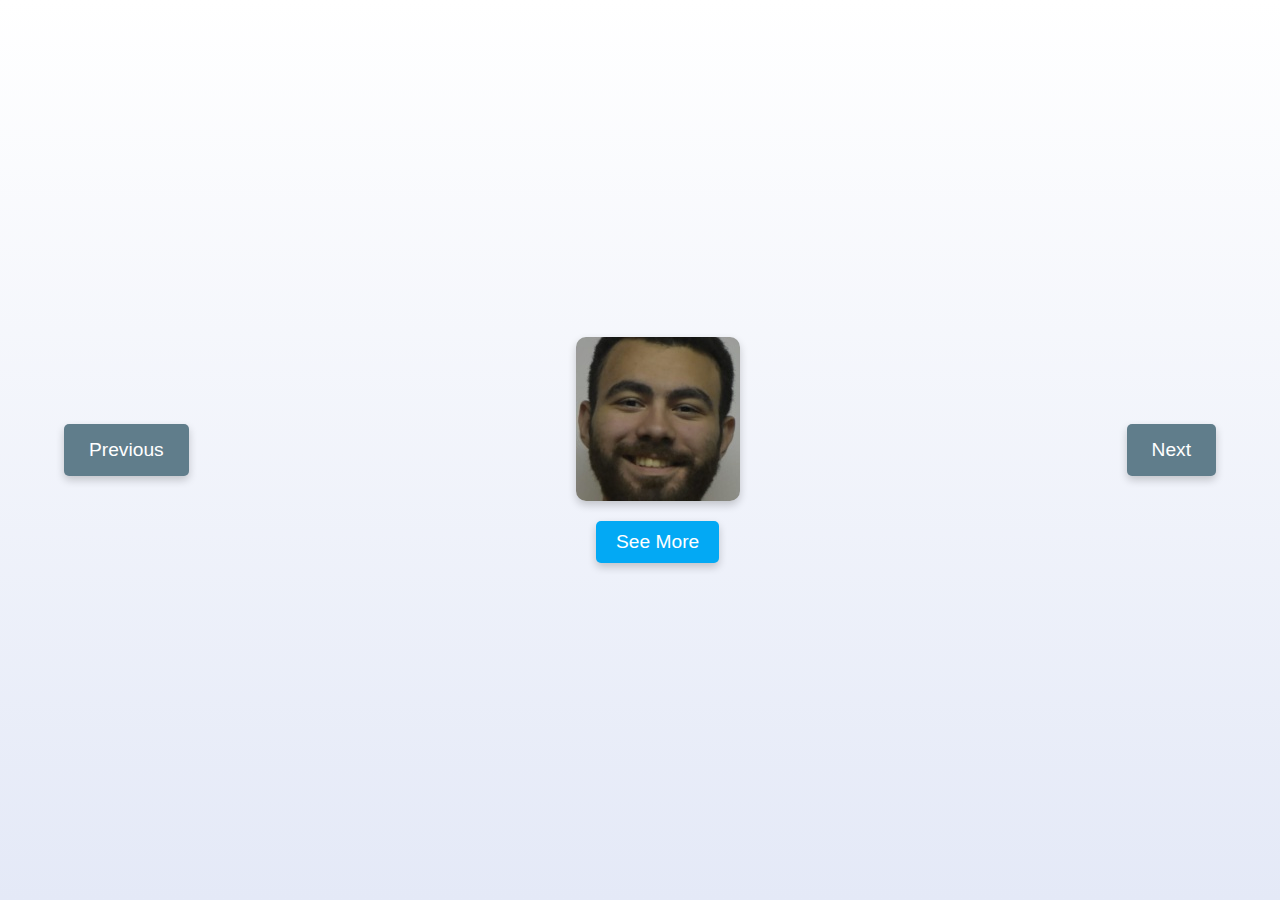
<file: poc/static/index.html>
<!DOCTYPE html>
<html lang="en">
<head>
  <meta charset="UTF-8">
  <meta name="viewport" content="width=device-width, initial-scale=1.0">
  <link rel="stylesheet" href="style.css">
  <title>Face Viewer</title>
</head>
<body>
  <div class="container">
    <div class="navigation">
      <button id="prev" class="arrow">Previous</button>
      <div id="image-display">
        <img id="main-image" src="" alt="Cropped Face">
        <button id="see-more" class="see-more">See More</button>
      </div>
      <button id="next" class="arrow">Next</button>
    </div>
  </div>
  <script src="script.js"></script>
</body>
</html>
</file>
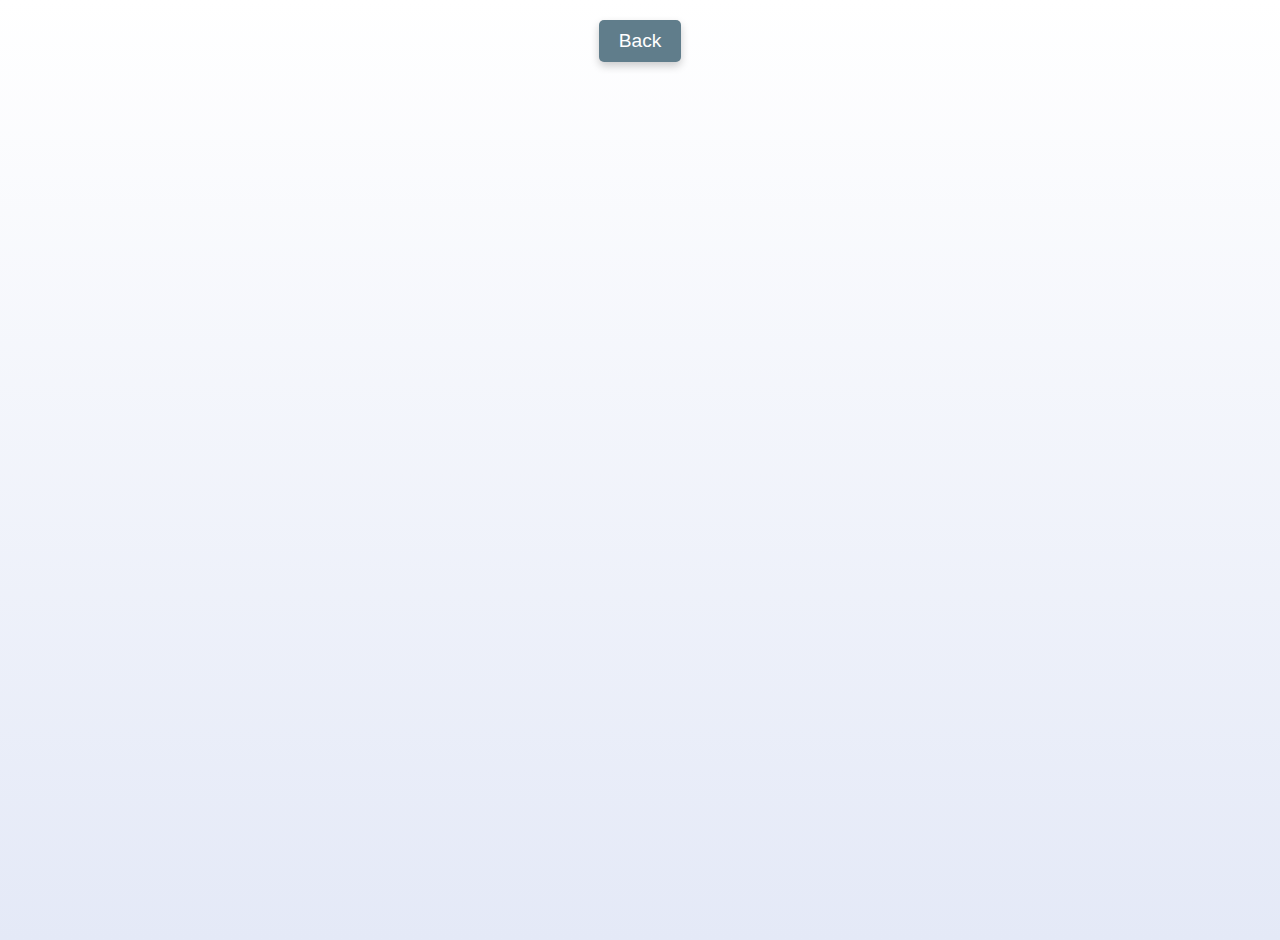
<file: poc/static/detail.html>
<!DOCTYPE html>
<html lang="en">
<head>
  <meta charset="UTF-8">
  <meta name="viewport" content="width=device-width, initial-scale=1.0">
  <link rel="stylesheet" href="style.css">
  <title>Batch Details</title>
</head>
<body>
  <div class="detail-container">
    <button id="back-button" class="back-button">Back</button>
    <div id="image-grid" class="image-grid">
      <!-- Images will be dynamically added here -->
    </div>
  </div>
  <script>
    const imageGrid = document.getElementById('image-grid');
    const batchImages = JSON.parse(localStorage.getItem('batchImages') || '[]');
    const backButton = document.getElementById('back-button');

    // Populate the grid with batch images
    batchImages.forEach(imagePath => {
      const img = document.createElement('img');
      img.src = imagePath;
      img.alt = 'Batch Image';
      img.className = 'grid-image';
      imageGrid.appendChild(img);
    });

    // Go back to the main page
    backButton.addEventListener('click', () => {
      window.location.href = 'index.html';
    });
  </script>
</body>
</html>
</file>
<file: poc/static/style.css>
/* Global Styles */
body {
  margin: 0;
  font-family: Arial, sans-serif;
  display: flex;
  justify-content: center;
  align-items: center;
  min-height: 100vh;
  background: linear-gradient(to bottom, #ffffff, #e4e9f7);
}

.container {
  display: flex;
  align-items: center;
  text-align: center;
  position: relative;
  width: 90%;
  max-width: 1200px;
  justify-content: space-between;
}

/* Navigation Buttons */
.navigation {
  display: flex;
  align-items: center;
  justify-content: space-between;
  width: 100%;
  gap: 20px; /* Space between the buttons and the image display */
}

.arrow {
  font-size: 1.2rem;
  padding: 15px 25px;
  background-color: #607d8b; /* Blue-gray */
  color: white;
  border: none;
  border-radius: 5px;
  cursor: pointer;
  transition: background-color 0.3s;
  box-shadow: 0 4px 8px rgba(0, 0, 0, 0.2);
}

.arrow:hover {
  background-color: #455a64; /* Darker shade on hover */
}

/* Image Display */
#image-display {
  display: flex;
  flex-direction: column;
  align-items: center;
  text-align: center;
  gap: 20px; /* Space between the image and the button */
}

#main-image {
  max-width: 100%;
  max-height: 400px;
  border-radius: 10px;
  box-shadow: 0 4px 8px rgba(0, 0, 0, 0.2);
}

/* See More Button */
.see-more {
  font-size: 1.2rem;
  padding: 10px 20px;
  background-color: #03a9f4; /* Light blue */
  color: white;
  border: none;
  border-radius: 5px;
  cursor: pointer;
  transition: background-color 0.3s;
  box-shadow: 0 4px 8px rgba(0, 0, 0, 0.2);
}

.see-more:hover {
  background-color: #0288d1; /* Darker shade on hover */
}

/* Detail Page Styles */
.detail-container {
  padding: 20px;
  text-align: center;
  background: linear-gradient(to bottom, #ffffff, #e4e9f7);
  min-height: 100vh;
  display: flex;
  flex-direction: column;
  align-items: center;
}

/* Back Button */
.back-button {
  font-size: 1.2rem;
  padding: 10px 20px;
  background-color: #607d8b; /* Blue-gray */
  color: white;
  border: none;
  border-radius: 5px;
  cursor: pointer;
  transition: background-color 0.3s;
  margin-bottom: 20px;
  box-shadow: 0 4px 8px rgba(0, 0, 0, 0.2);
}

.back-button:hover {
  background-color: #455a64; /* Darker shade */
}

/* Image Grid */
.image-grid {
  display: flex;
  flex-wrap: wrap;
  justify-content: center;
  gap: 15px; /* Space between images */
  max-width: 1200px;
  width: 100%;
}

/* Individual Images in Grid */
.grid-image {
  width: 150px; /* Fixed size for square images */
  height: 150px; /* Ensure the images are square */
  object-fit: cover; /* Crop images to fill the square */
  border-radius: 10px;
  box-shadow: 0 4px 8px rgba(0, 0, 0, 0.2);
  transition: transform 0.3s;
}

.grid-image:hover {
  transform: scale(1.05); /* Slight zoom on hover */
}


/* Responsive Design */
@media (max-width: 768px) {
  .container {
    flex-direction: column;
  }

  .navigation {
    flex-direction: column;
    gap: 15px;
  }

  .arrow {
    width: 80%;
    max-width: 300px;
  }
}
</file>
